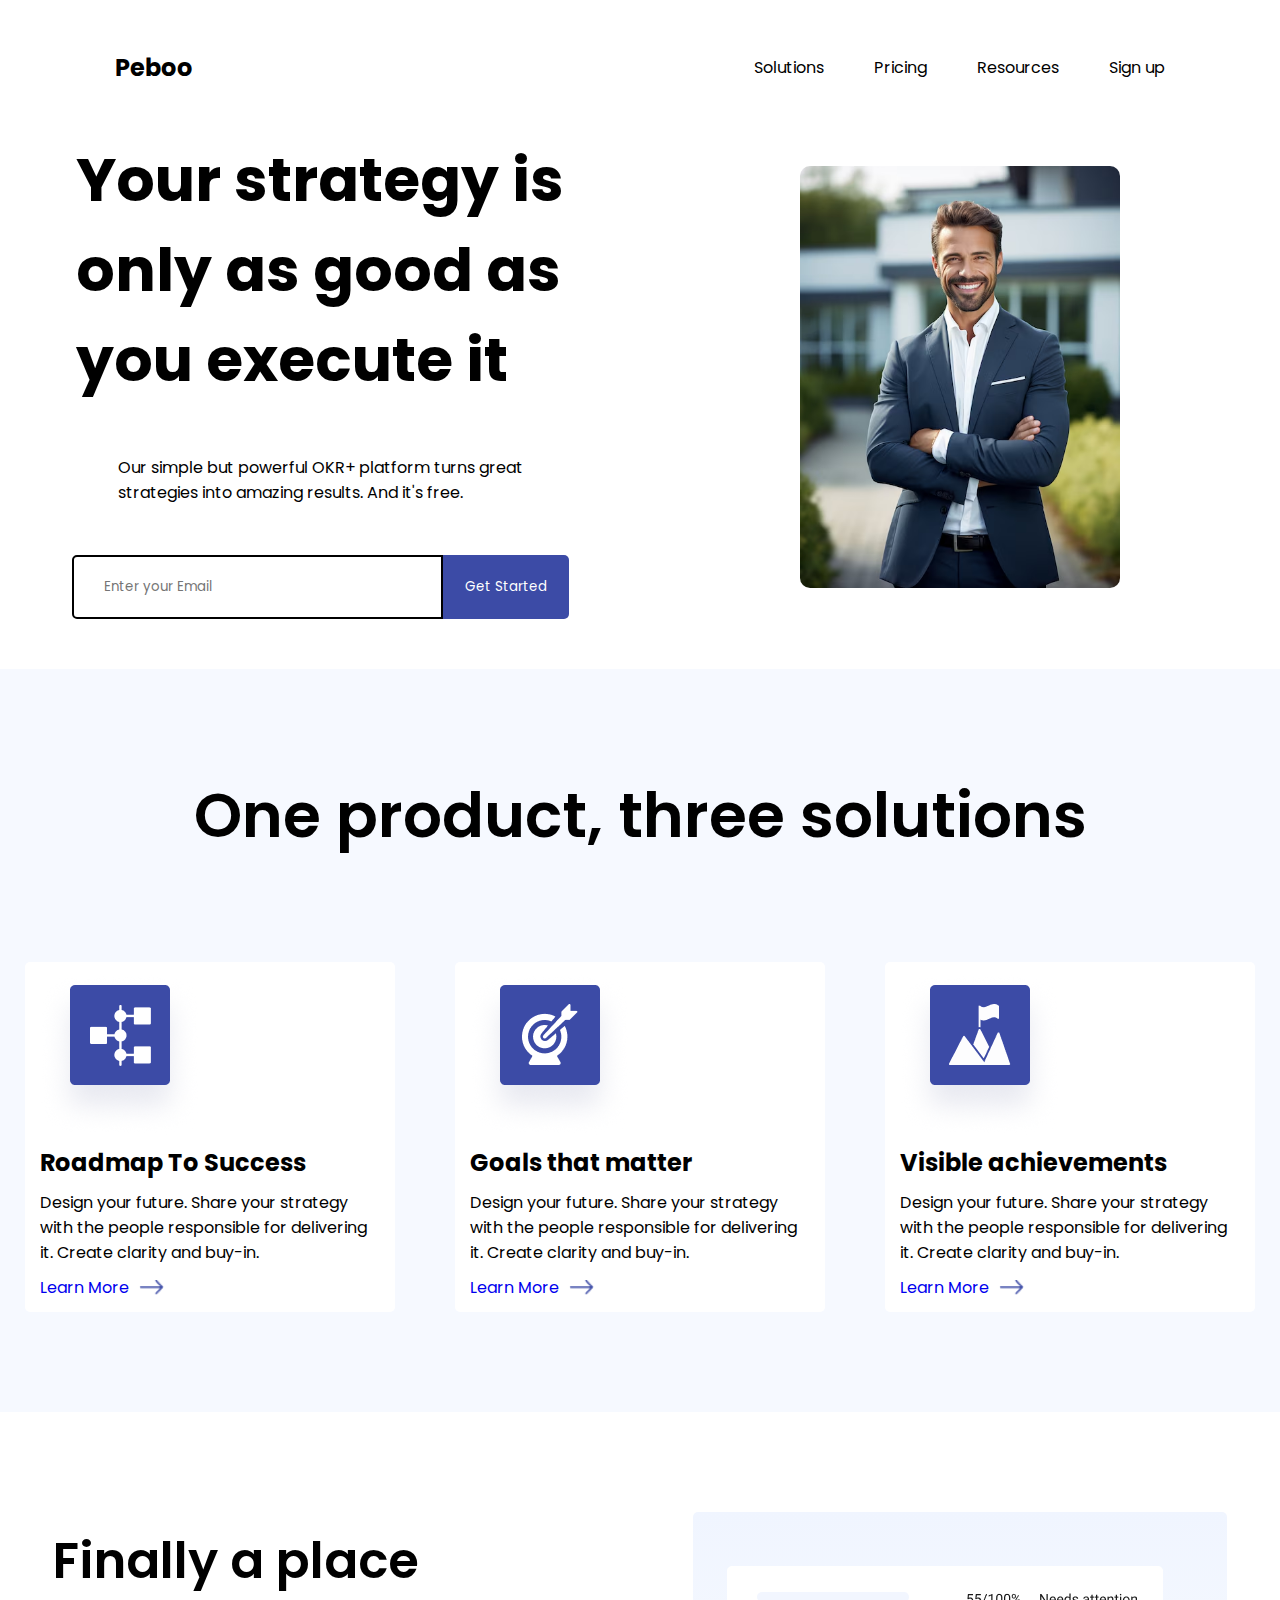
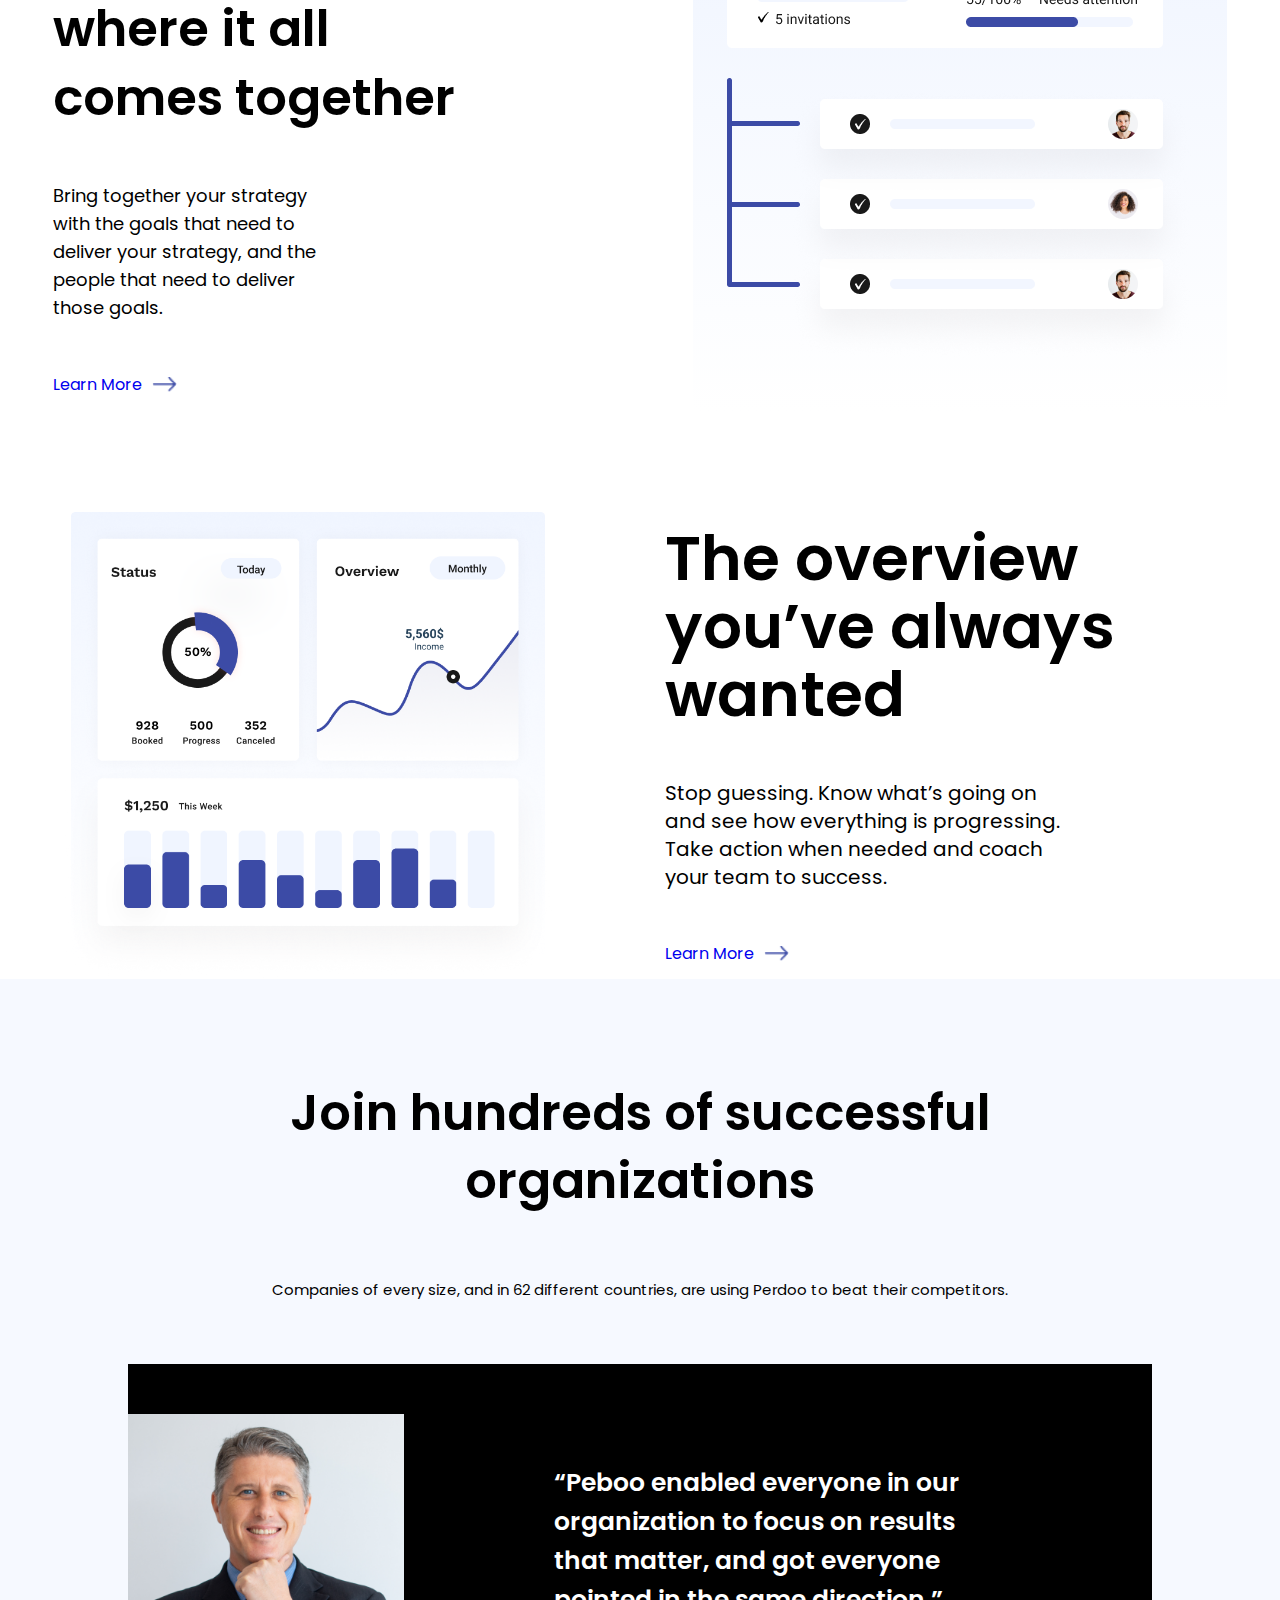
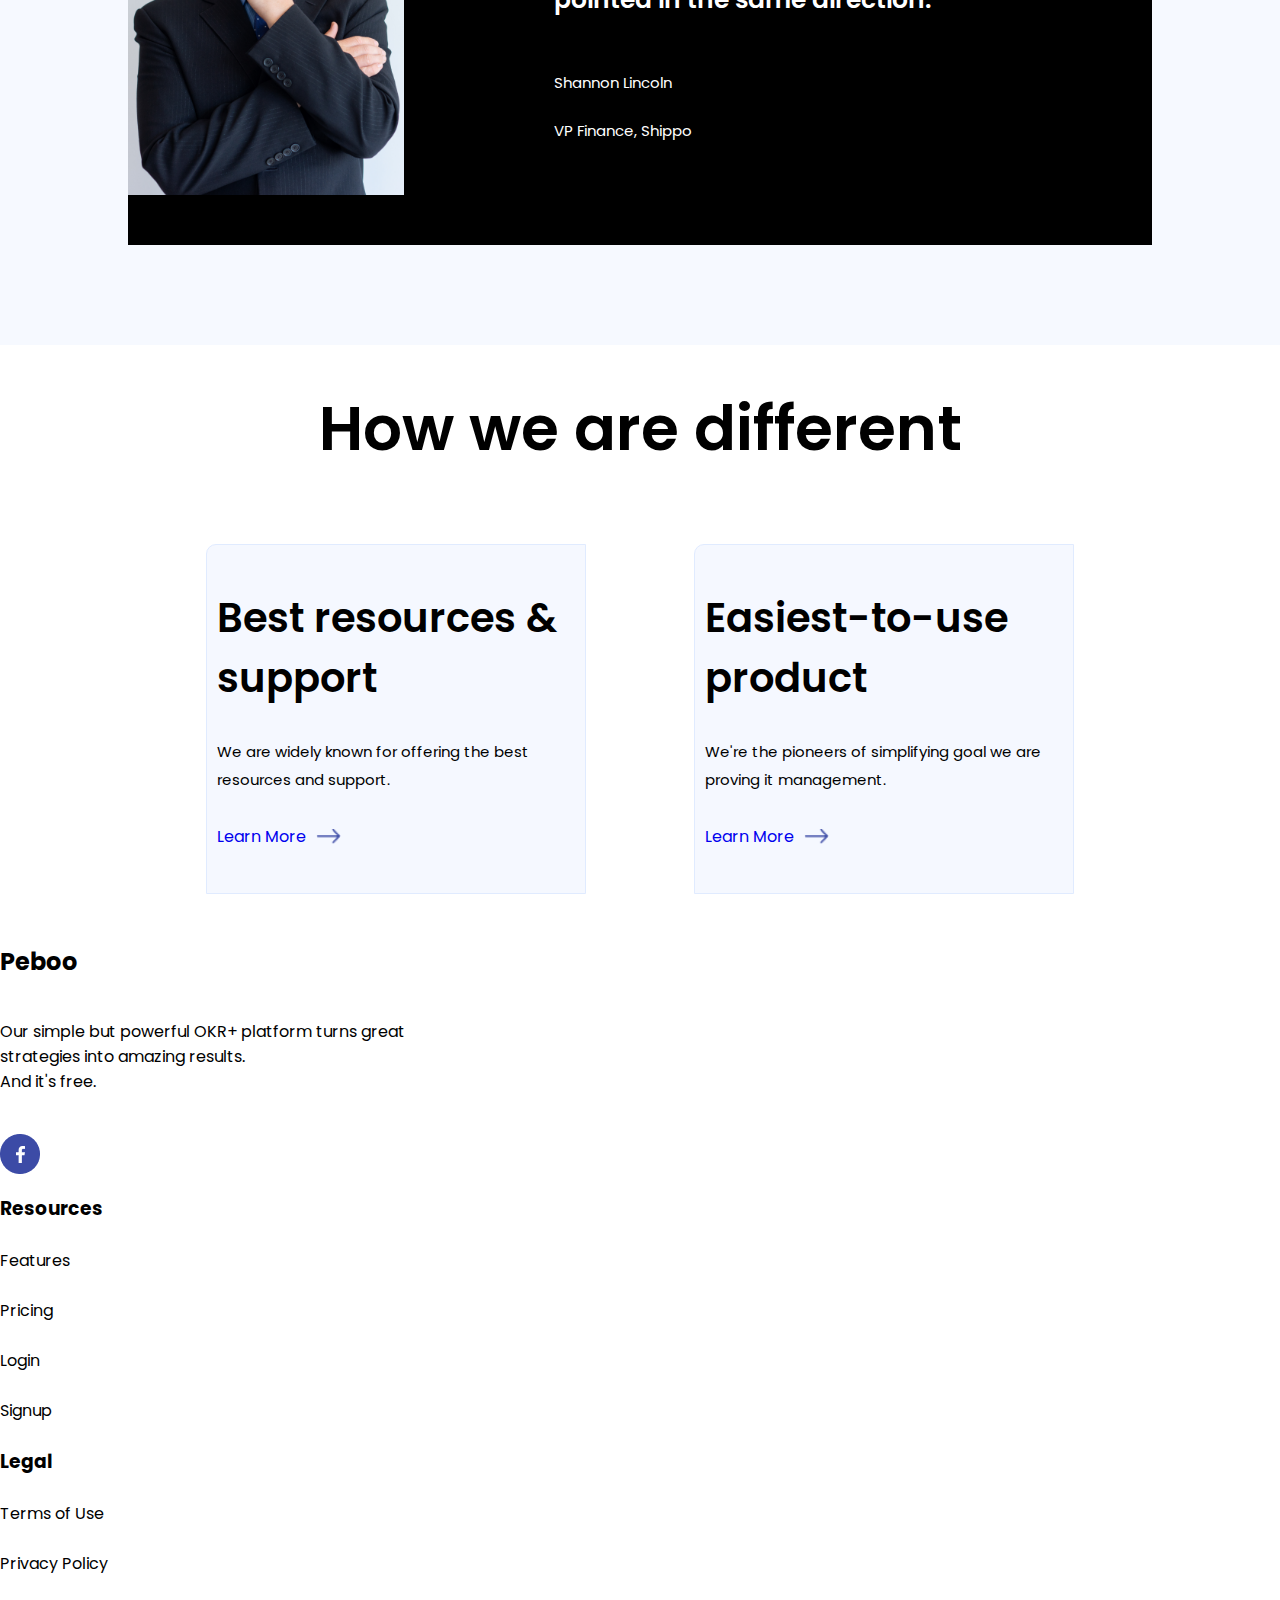
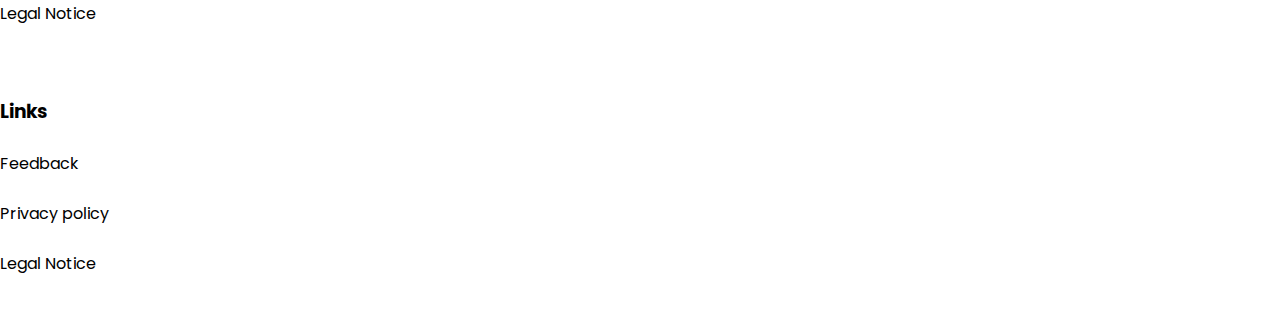
<file: index.html>
<!DOCTYPE html>
<html lang="en">

<head>
    <meta charset="UTF-8">
    <meta name="viewport "content="width=device-width, initial-scale=1.0">
    <title>Document</title>
    <link rel="stylesheet" href="styleR.css">
</head>

<body>

    <!-- HERO-1 -->

    <section class="section-1">
        <div class="navbar">
            <h2>Peboo</h2>
            <div class="links">
                <a href="#">Solutions</a>
                <a href="#">Pricing</a>
                <a href="#">Resources</a>
                <a href="#">Sign up</a>

            </div>
            <div class="hamburger">
                <div class="line"></div>
                <div class="line"></div>
                <div class="line"></div>
            </div>
        </div>
        <div class="hero">
            <div class="heroLeft">
                <h1>Your strategy is <span></span> only as good as <span></span> you execute it</h1>
                <p>Our simple but powerful OKR+ platform turns great <span></span> strategies into amazing results. And
                    it's free.</p>
                <div class="heroLeft-box">
                    <input type="email" placeholder="Enter your Email">
                    <button class="btn-1">Get Started</button>
                </div>
            </div>
            <div class="heroRight">
                <img src="./Assets/heroImage.png" alt="">
            </div>
        </div>
    </section>

    <!-- ===================HERO-2================= -->

    <section class="hero2">
        <h1>One product, three solutions</h1>
        <div class="cards">
            <div class="card">
                <img src="./Assets/card-1.png" alt="">
                <h2>Roadmap To Success</h2>
                <p>Design your future. Share your strategy with the people responsible for delivering it. Create clarity
                    and buy-in.</p>
                <div class="miniDiv">
                    <a href="#">Learn More</a>
                    <img src="./Assets/arrow.png" alt="">
                </div>
            </div>
            <div class="card">
                <img src="./Assets/card-2.png" alt="">
                <h2>Goals that matter</h2>
                <p>Design your future. Share your strategy with the people responsible for delivering it. Create clarity
                    and buy-in.</p>
                <div class="miniDiv">
                    <a href="#">Learn More</a>
                    <img src="./Assets/arrow.png" alt="">
                </div>
            </div>
            <div class="card">
                <img src="./Assets/card-3.png" alt="">
                <h2>Visible achievements</h2>
                <p>Design your future. Share your strategy with the people responsible for delivering it. Create clarity
                    and buy-in.</p>
                <div class="miniDiv">
                    <a href="#">Learn More</a>
                    <img src="./Assets/arrow.png" alt="">
                </div>
            </div>
        </div>
    </section>

    <!-- =====================ABOUT=================== -->
    <section class="about">
        <div class="aboutLeft">
            <h1>Finally a place where it all comes together</h1>
            <p>Bring together your strategy with the goals that need to deliver your strategy, and the people that need
                to deliver those goals.</p>
            <div class="miniDiv">
                <a href="#">Learn More</a>
                <img src="./Assets/arrow.png" alt="">
            </div>
        </div>
        <div class="aboutRight">
            <img src="./Assets/aboutImage.png" alt="">
        </div>
    </section>

    <!-- ================OVERVIEW================= -->

    <section class="overview">
        <div class="overviewLeft">
            <img src="./Assets/overview.png" alt="">
        </div>
        <div class="overviewRight">
            <h1>The overview you’ve always wanted</h1>
            <p>Stop guessing. Know what’s going on and see how everything is progressing. Take action when needed and
                coach your team to success.</p>
            <div class="miniDiv">
                <a href="#">Learn More</a>
                <img src="./Assets/arrow.png" alt="">
            </div>
        </div>
    </section>

    <!-- =================ORGANIZATION================== -->

    <section class="hero3">
        <h1>Join hundreds of successful organizations</h1>
        <p>Companies of every size, and in 62 different countries, are using Perdoo to beat their competitors.</p>

        <div class="info">
            <img src="./Assets/hero-3 image.png" alt="">

            <div class="content">
                <h3>“Peboo enabled everyone in our organization to focus on results that matter, and got everyone
                    pointed in the same direction.”</h3>
                <div class="miniContent">
                    <p>Shannon Lincoln</p>
                    <p>VP Finance, Shippo</p>
                </div>
            </div>
        </div>
    </section>

    <!-- ===================SECTION-6================== -->

    <section class="question">
        <h1>How we are different</h1>
        <div class="cards1">
            <div class="card1">
                <h4>Best resources & support</h4>
                <p>We are widely known for offering the best resources and support.</p>
                <div class="miniDiv">
                    <a href="#">Learn More</a>
                    <img src="./Assets/arrow.png" alt="">
                </div>
            </div>
            <div class="card1">
                <h4>Easiest-to-use product</h4>
                <p>We're the pioneers of simplifying goal we are proving it management.</p>
                <div class="miniDiv">
                    <a href="#">Learn More</a>
                    <img src="./Assets/arrow.png" alt="">
                </div>
            </div>
        </div>
    </section>


    <!-- ======================FOOTER==================  -->
    <footer>
        <div class="div1">
            <h2>Peboo</h2>
            <p>Our simple but powerful OKR+ platform turns great<span></span> strategies into amazing results.<span></span> And it's free.</p>
            <img src="./Assets/socialmedia image.png" alt="">
        </div>
        <div class="foot1">
            <h3>Resources</h3>
            <p>Features</p>
            <p>Pricing</p>
            <p>Login</p>
            <p>Signup</p>
        </div>
        <div class="foot2">
            <h3>Legal</h3>
            <p>Terms of Use</p>
            <p>Privacy Policy</p>
            <p>Legal Notice</p>
        </div>
        <div class="foot3">
            <h3>Links</h3>
            <p>Feedback</p>
            <p>Privacy policy</p>
            <p>Legal Notice</p>
        </div>
    </footer>

</body>
</html>
</file>
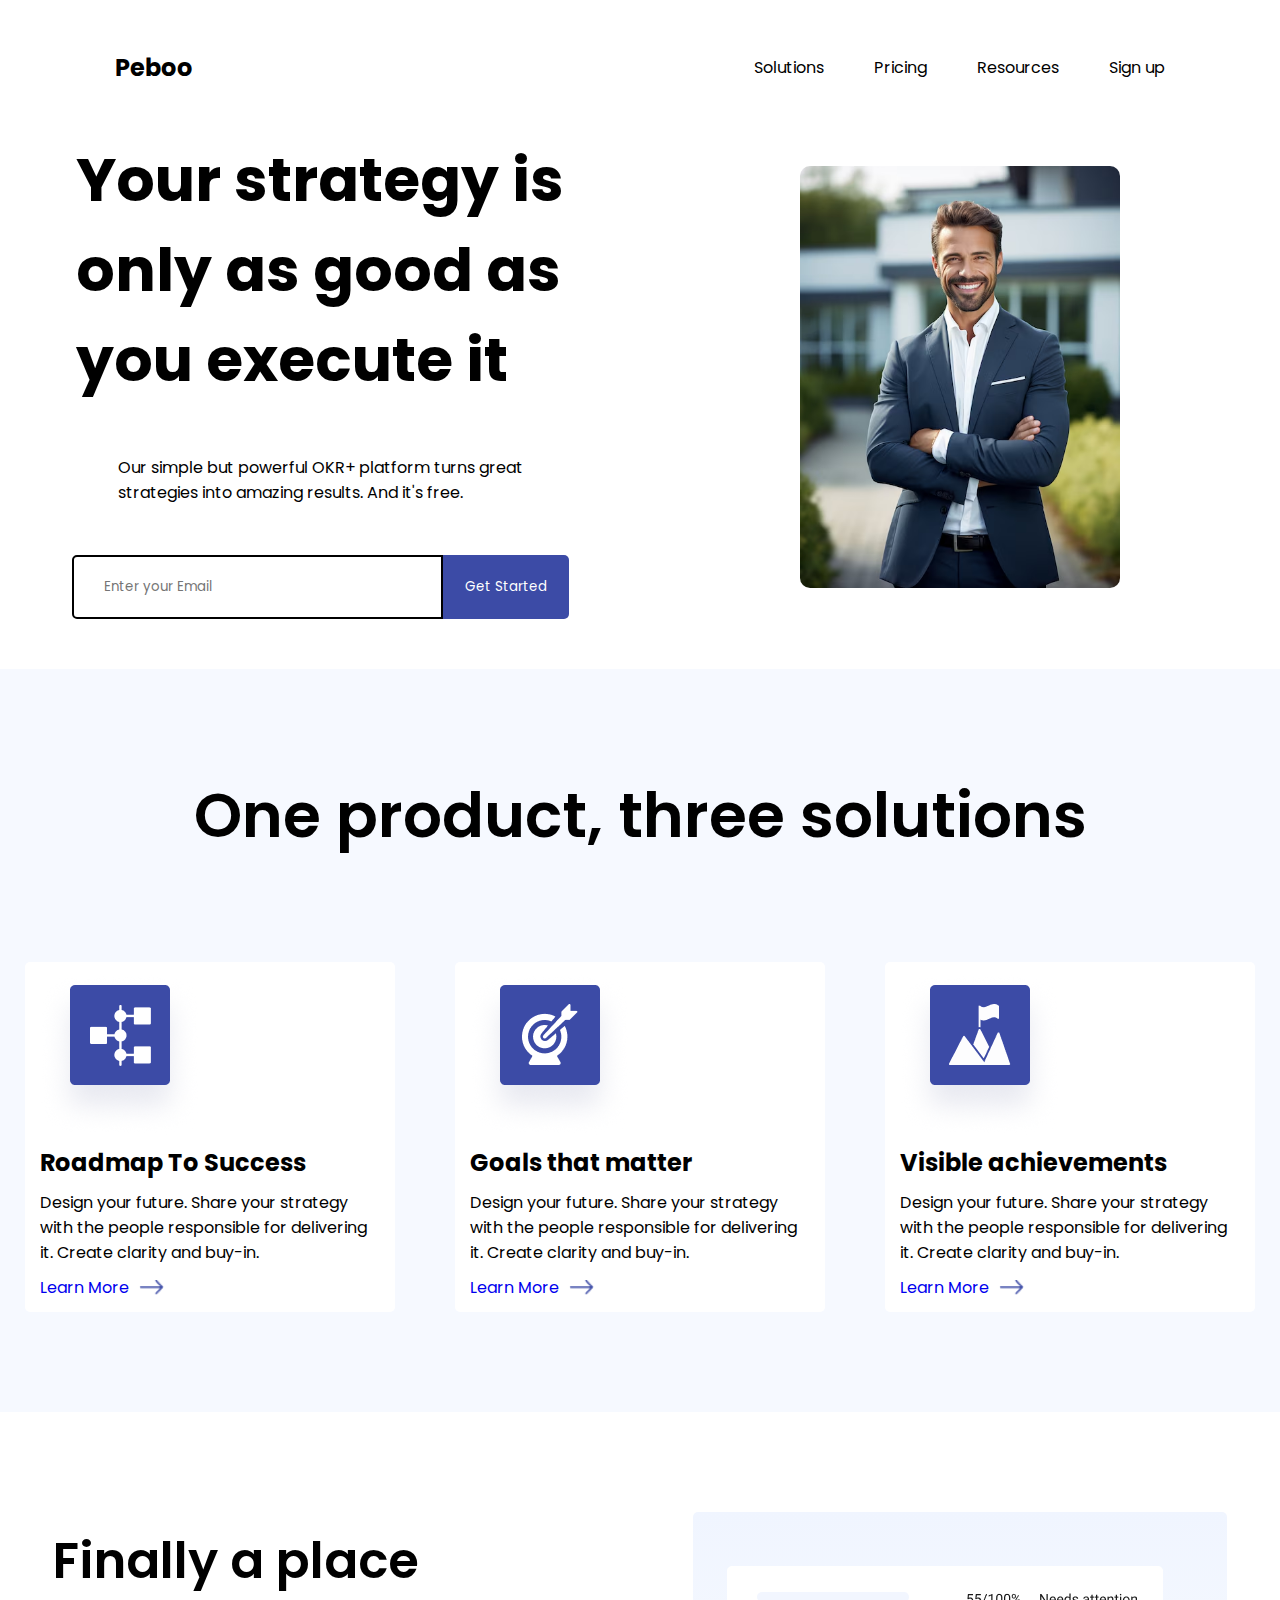
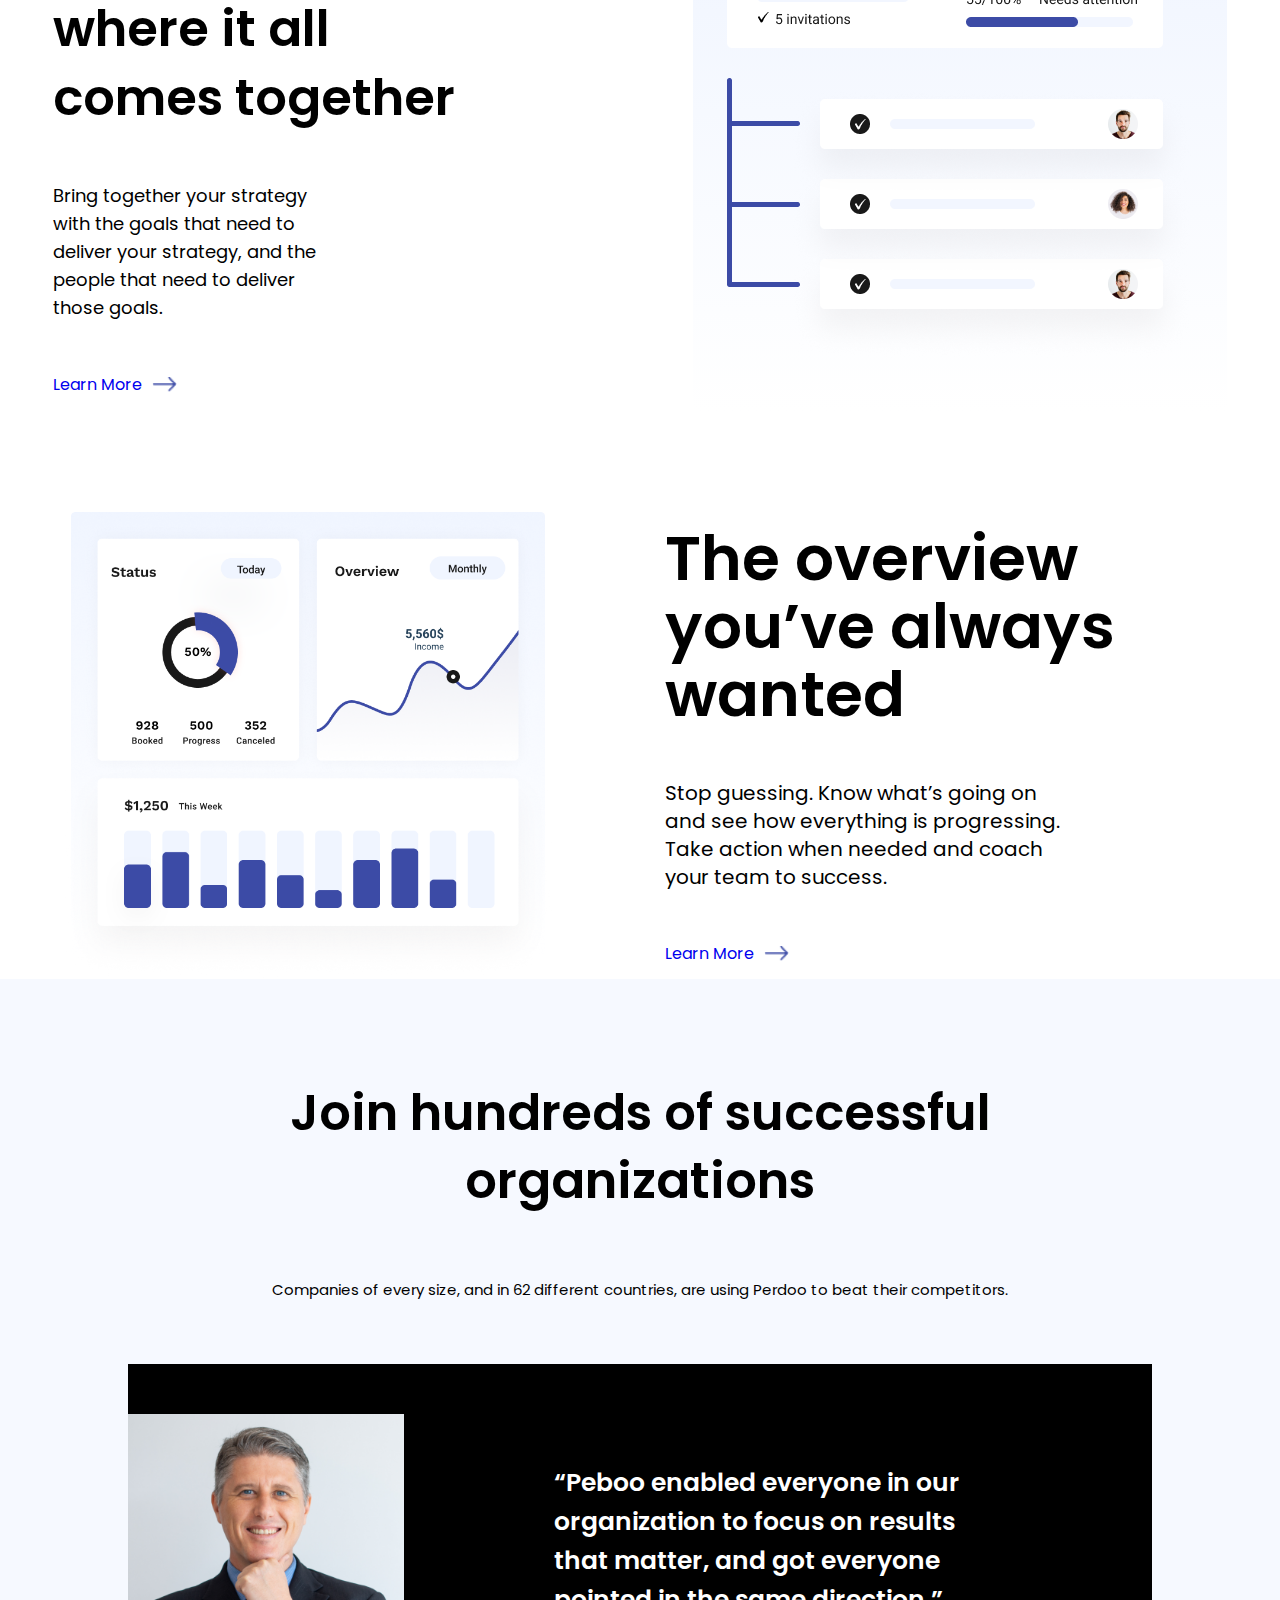
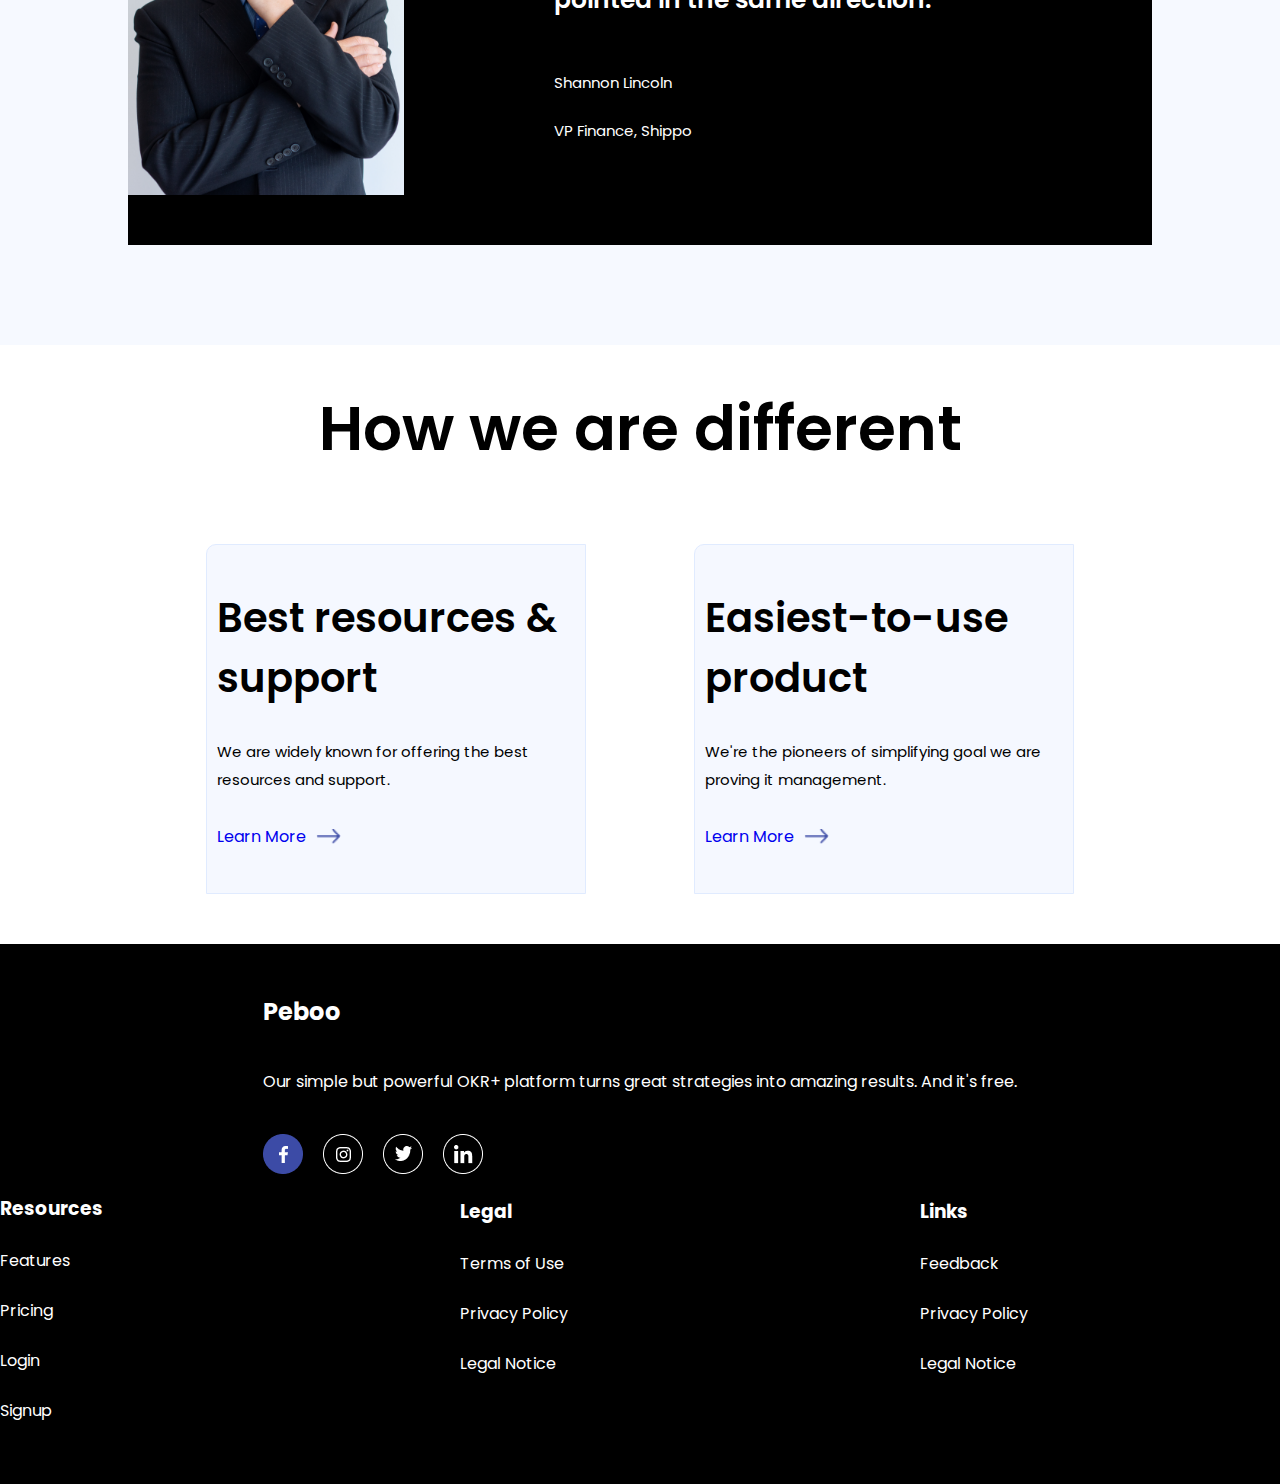
<file: indexResponsive.html>
<!DOCTYPE html>
<html lang="en">

<head>
    <meta charset="UTF-8">
    <meta name="viewport " content="width=device-width, initial-scale=1.0">
    <title>Document</title>
    <link rel="stylesheet" href="styleR.css">
</head>

<body>

    <!-- HERO-1 -->

    <section class="section-1">
        <div class="navbar">
            <h2>Peboo</h2>
            <div class="links">
                <a href="#">Solutions</a>
                <a href="#">Pricing</a>
                <a href="#">Resources</a>
                <a href="#">Sign up</a>

            </div>
            <div class="hamburger">
                <div class="line"></div>
                <div class="line"></div>
                <div class="line"></div>
            </div>
        </div>
        <div class="hero">
            <div class="heroLeft">
                <h1>Your strategy is <span></span> only as good as <span></span> you execute it</h1>
                <p>Our simple but powerful OKR+ platform turns great <span></span> strategies into amazing results. And
                    it's free.</p>
                <div class="heroLeft-box">
                    <input type="email" placeholder="Enter your Email">
                    <button class="btn-1">Get Started</button>
                </div>
            </div>
            <div class="heroRight">
                <img src="./Assets/heroImage.png" alt="">
            </div>
        </div>
    </section>

    <!-- ===================HERO-2================= -->

    <section class="hero2">
        <h1>One product, three solutions</h1>
        <div class="cards">
            <div class="card">
                <img src="./Assets/card-1.png" alt="">
                <h2>Roadmap To Success</h2>
                <p>Design your future. Share your strategy with the people responsible for delivering it. Create clarity
                    and buy-in.</p>
                <div class="miniDiv">
                    <a href="#">Learn More</a>
                    <img src="./Assets/arrow.png" alt="">
                </div>
            </div>
            <div class="card">
                <img src="./Assets/card-2.png" alt="">
                <h2>Goals that matter</h2>
                <p>Design your future. Share your strategy with the people responsible for delivering it. Create clarity
                    and buy-in.</p>
                <div class="miniDiv">
                    <a href="#">Learn More</a>
                    <img src="./Assets/arrow.png" alt="">
                </div>
            </div>
            <div class="card">
                <img src="./Assets/card-3.png" alt="">
                <h2>Visible achievements</h2>
                <p>Design your future. Share your strategy with the people responsible for delivering it. Create clarity
                    and buy-in.</p>
                <div class="miniDiv">
                    <a href="#">Learn More</a>
                    <img src="./Assets/arrow.png" alt="">
                </div>
            </div>
        </div>
    </section>

    <!-- =====================ABOUT=================== -->
    <section class="about">
        <div class="aboutLeft">
            <h1>Finally a place where it all comes together</h1>
            <p>Bring together your strategy with the goals that need to deliver your strategy, and the people that need
                to deliver those goals.</p>
            <div class="miniDiv">
                <a href="#">Learn More</a>
                <img src="./Assets/arrow.png" alt="">
            </div>
        </div>
        <div class="aboutRight">
            <img src="./Assets/aboutImage.png" alt="">
        </div>
    </section>

    <!-- ================OVERVIEW================= -->

    <section class="overview">
        <div class="overviewLeft">
            <img src="./Assets/overview.png" alt="">
        </div>
        <div class="overviewRight">
            <h1>The overview you’ve always wanted</h1>
            <p>Stop guessing. Know what’s going on and see how everything is progressing. Take action when needed and
                coach your team to success.</p>
            <div class="miniDiv">
                <a href="#">Learn More</a>
                <img src="./Assets/arrow.png" alt="">
            </div>
        </div>
    </section>

    <!-- =================ORGANIZATION================== -->

    <section class="hero3">
        <h1>Join hundreds of successful organizations</h1>
        <p>Companies of every size, and in 62 different countries, are using Perdoo to beat their competitors.</p>

        <div class="info">
            <img src="./Assets/hero-3 image.png" alt="">

            <div class="content">
                <h3>“Peboo enabled everyone in our organization to focus on results that matter, and got everyone
                    pointed in the same direction.”</h3>
                <div class="miniContent">
                    <p>Shannon Lincoln</p>
                    <p>VP Finance, Shippo</p>
                </div>
            </div>
        </div>
    </section>

    <!-- ===================SECTION-6================== -->

    <section class="question">
        <h1>How we are different</h1>
        <div class="cards1">
            <div class="card1">
                <h4>Best resources & support</h4>
                <p>We are widely known for offering the best resources and support.</p>
                <div class="miniDiv">
                    <a href="#">Learn More</a>
                    <img src="./Assets/arrow.png" alt="">
                </div>
            </div>
            <div class="card1">
                <h4>Easiest-to-use product</h4>
                <p>We're the pioneers of simplifying goal we are proving it management.</p>
                <div class="miniDiv">
                    <a href="#">Learn More</a>
                    <img src="./Assets/arrow.png" alt="">
                </div>
            </div>
        </div>
    </section>


    <!-- ======================FOOTER==================  -->


    <footer class="footer">
        <div class="div1">
            <h2>Peboo</h2>
            <p>Our simple but powerful OKR+ platform turns great strategies into amazing
                results. And it's free.</p>
            <img src="./Assets/socialmedia image.png" alt="">
        </div>
        <div class="foot">
            <div class="foot1">
                <h3>Resources</h3>
                <p>Features</p>
                <p>Pricing</p>
                <p>Login</p>
                <p>Signup</p>
            </div>
            <div class="foot2">
                <h3>Legal</h3>
                <p>Terms of Use</p>
                <p>Privacy Policy</p>
                <p>Legal Notice</p>
            </div>
            <div class="foot3">
                <h3>Links</h3>
                <p>Feedback</p>
                <p>Privacy Policy</p>
                <p>Legal Notice</p>
            </div>
        </div>


    </footer>

</body>

</html>
</file>
<file: styleR.css>
@import url('https://fonts.googleapis.com/css2?family=Poppins:ital,wght@0,100;0,200;0,300;0,400;0,500;0,600;0,700;0,800;0,900;1,100;1,200;1,300;1,400;1,500;1,600;1,700;1,800;1,900&display=swap');

* {
    margin: 0;
    padding: 0;
    box-sizing: border-box;
    font-family: "Poppins", sans-serif;
}

.section-1 {
    width: 100%;
    padding-bottom: 50px;
}

.navbar {
    /* width: 80%; */
    height: 15vh;
    display: flex;
    justify-content: space-around;
    align-items: center;
    gap: 330px;

}

.links {
    display: flex;
    justify-content: center;
    align-items: center;
    gap: 50px;
}

.links a {
    text-decoration: none;
    color: black;
}

.hamburger {
    display: flex;
    flex-direction: column;
    justify-content: center;
    align-items: center;
    display: none;
}

.line {
    width: 40px;
    height: 8px;
    background-color: black;

}

@media(max-width: 825px) {
    .navbar {
        justify-content: space-evenly;
        align-items: center;
        gap: 150px;
    }

    .heroLeft-box {
        width: 90%;
    }

    .hamburger {
        display: flex;
        gap: 4px;
    }

    .links {
        display: none;
    }
}

/* -------------------HERO----------------------  */

.hero {
    width: 100%;
    display: flex;
    justify-content: space-evenly;
    align-items: center;
}



.heroLeft {
    width: 50%;
    display: flex;
    flex-direction: column;
    justify-content: center;
    align-items: center;
    text-align: left;
    gap: 50px;
}

.heroLeft h1 {
    font-size: 60px;
}

.heroLeft-box {
    display: flex;
    justify-content: center;

}


.heroLeft-box input {
    border: 2px solid black;
    border-radius: 5px 0 0 5px;
    padding: 20px 80px 20px 30px;


}

.btn-1 {
    border: none;
    padding: 22px;
    border-radius: 0 5px 5px 0;
    background-color: #3C4BA6;
    color: white;
}



span {
    display: block;
}

@media(max-width:949px) {

    .hero {
        flex-direction: column;
        gap: 20px;
    }

    .heroLeft {
        width: 100%;
        justify-content: center;
        align-items: center;
        text-align: center;
        gap: 30px;

    }

    .heroLeft h1 {
        width: 90%;
        font-size: 40px;
    }

    span {
        display: none;
    }

    .heroLeft-box input {
        padding: 15px 75px 15px 25px;

    }

    .btn-1 {
        padding: 18px;
    }



    .heroRight {
        display: flex;
        justify-content: center;
        align-items: center;
    }

    .heroRight img {
        width: 70%;
    }

}

.heroRight {
    width: 50%;
    display: flex;
    justify-content: center;
    align-items: center;
}

.heroRight img {
    width: 50%;
    border-radius: 10px;
}



@media(max-width: 1051px) {


    .heroLeft p {
        width: 80%;
        font-size: 15px;
    }



    .btn-1 {
        border: none;
        padding: 18px;
    }
}





/* ---------------HERO-2----------------- */

.hero2 {
    width: 100%;
    background-color: #F6F9FF;
    text-align: center;
    display: flex;
    justify-content: center;
    align-items: center;
    flex-direction: column;
    gap: 100px;
    padding: 100px 0 100px 0;
}


.hero2 h1 {
    font-size: 62px;
    font-weight: 600;
}

.cards {
    width: 100%;
    display: flex;
    justify-content: center;
    align-items: center;
    flex-wrap: wrap;
    gap: 60px;
}

.card {
    max-width: 370px;
    height: 350px;
    border-radius: 5px;
    background-color: white;
    display: flex;
    flex-direction: column;
    justify-content: center;
    align-items: flex-start;
    text-align: start;
    gap: 10px;
    padding: 15px;
}


.miniDiv {
    display: flex;
    justify-content: center;
    align-items: center;
    gap: 10px;

}

.miniDiv a {
    text-decoration: none;
}

.miniDiv img {
    width: 25px;
    height: 15px;
}

@media(max-width:420px) {
    .hero2 h1 {
        font-size: 40px;
    }
   

}


/* -========================About======================== */

.about {
    width: 100%;
    display: flex;
    justify-content: center;
    align-items: center;
    padding: 100px 0;

}


.aboutLeft {
    width: 50%;
    display: flex;
    justify-content: center;
    flex-direction: column;
    align-items: start;
    gap: 50px;
}

.aboutLeft h1 {
    width: 70%;
    font-size: 62px;
    font-weight: 600;
    line-height: 68.2px;
    text-align: left;

}

.aboutLeft p {
    /* font-family: Work Sans; */
    width: 45%;
    font-size: 20px;
    font-weight: 400;
    line-height: 28px;
    text-align: left;
}


.aboutRight {
    width: 534px;
    height: 500px;
    background: linear-gradient(180deg, #F0F5FF 0%, #FFFFFF 100%);
    display: flex;
    justify-content: center;
    align-items: center;
    border-radius: 5px;
}


@media(max-width: 1431px) {
    .aboutLeft h1 {
        font-size: 50px;
    }

    .aboutLeft p {
        font-size: 18px;
    }
}


@media(max-width: 1155px) {
    .aboutLeft h1 {
        font-size: 45px;
    }

    .aboutLeft p {
        font-size: 15px;
    }
}

@media(max-width: 1155px) {
    .aboutLeft h1 {
        font-size: 35px;
    }
}

@media(max-width:916px) {

    .about {
        flex-direction: column;
        gap: 50px;
    }

    .aboutLeft {
        width: 100%;
        align-items: center;
    }

    .aboutLeft h1 {
        width: 80%;
        text-align: center;
    }

    .aboutLeft p {
        width: 70%;
        text-align: center;
    }

    .aboutRight {
        width: 350px;
        height: 300px;
    }

    .aboutRight img {
        width: 75%;

    }
}

/* =======================OVERVIEW=================== */

.overview {
    width: 100%;
    display: flex;
    justify-content: center;
    align-items: center;
    gap: 50px;
}

.overviewLeft {
    width: 50%;
    display: flex;
    justify-content: center;
    align-items: center;

}

.overviewLeft img {
    width: 80%;
}

.overviewRight {
    width: 50%;
    display: flex;
    justify-content: center;
    align-items: start;
    flex-direction: column;
    gap: 50px;
}

.overviewRight h1 {
    width: 80%;
    font-size: 62px;
    font-weight: 600;
    line-height: 68.2px;
    text-align: left;

}

.overviewRight p {
    width: 65%;
    font-size: 20px;
    font-weight: 400;
    line-height: 28px;
    text-align: left;
}


@media(max-width: 1220px) {
    .overviewRight h1 {
        /* width: 80%; */
        font-size: 55px;
    }

}

@media(max-width: 1050px) {
    .overviewRight h1 {
        /* width: 80%; */
        font-size: 45px;
    }
}

@media(max-width: 916px) {
    .overview {
        flex-direction: column-reverse;
    }

    .overviewRight {
        width: 100%;
        align-items: center;
    }

    .overview h1 {
        text-align: center;
        font-size: 40px;
    }

    .overviewRight p {
        width: 70%;
        font-size: 15px;
        text-align: center;

    }

    .overviewLeft img {
        width: 100%;
    }
}


/* =================ORGANIZATION================== */

.hero3 {
    width: 100%;
    display: flex;
    justify-content: center;
    align-items: center;
    flex-direction: column;
    text-align: center;
    background-color: #F6F9FF;
    gap: 60px;
    padding: 100px 0 100px 0;
}

.hero3 h1 {
    width: 70%;
    font-size: 62px;
    font-weight: 600;
    line-height: 68.2px;
    text-align: center;
}

.hero3 p {
    font-size: 20px;
    font-weight: 400;
    line-height: 28px;
    text-align: center;
}

.info {
    width: 80%;
    /* height: 450px; */
    display: flex;
    justify-content: center;
    align-items: center;
    background-color: black;
    color: white;
    padding: 50px 0;
}

.info img {
    width: 27%;
}

.content {
    display: flex;
    justify-content: center;
    align-items: center;
    flex-direction: column;
    gap: 50px;
}

.content h3 {
    width: 60%;
    font-size: 30px;
    font-weight: 600;
    line-height: 39px;
    text-align: left;
}

.miniContent {
    width: 60%;
    display: flex;
    justify-content: center;
    align-items: start;
    flex-direction: column;
    gap: 20px;
}


.miniContent p {
    width: 60%;
    text-align: start;
}

@media(max-width: 1389px) {
    .hero3 h1 {
        font-size: 58px;
    }

    .content h3 {
        font-size: 28px;
    }

    .hero3 p {
        font-size: 18px;
    }
}

@media(max-width: 1296px) {
    .content h3 {
        font-size: 25px;
    }

    .hero3 h1 {
        font-size: 50px;
    }

    .hero3 p {
        font-size: 15px;
    }

}

@media(max-width: 1157px) {
    .hero3 h1 {
        font-size: 40px;
    }

    .content h3 {
        font-size: 20px;
    }

}

@media(max-width: 916px) {
    .info {
        flex-direction: column;
        gap: 30px;
    }

    .content h3 {
        width: 80%;
        text-align: center;
    }

    .hero3 h1 {
        width: 100%;
    }

    .miniContent {
        width: 80%;
    }
}


/*  ===================SECTION-6==================  */


.question {
    width: 100%;
    display: flex;
    justify-content: center;
    align-items: center;
    flex-direction: column;
    gap: 80px;
    padding: 50px 0;
}

.question h1 {
    width: 100%;
    font-size: 62px;
    font-weight: 600;
    line-height: 68.2px;
    text-align: center;
}






.cards1 {
    width: 80%;
    display: flex;
    justify-content: space-evenly;
    align-items: center;
    flex-wrap: wrap;
    gap: 30px;
}


.card1 {
    width: 380px;
    height: 350px;
    border-radius: 10px 0px 0px 0px;
    /* padding: 50px 80px; */
    border: 1px solid #E0EBFF;
    background: #F5F8FF;
    display: flex;
    justify-content: center;
    align-items: flex-start;
    flex-direction: column;
    gap: 30px;
    padding: 0 10px;

}

.card1 h4 {
    width: 100%;
    font-size: 40px;
    font-weight: 600;
    line-height: 60px;
    text-align: left;


}

.card1 p {
    width: 100%;
    font-size: 15px;
    font-weight: 400;
    line-height: 28px;
    text-align: left;

}

@media(max-width: 916px) {

    .hero2 h1 {
        width: 80%;
    }

    .card {
        width: 85%;
    }

    .card1 h4 {
        font-size: 30px;
    }

    .card1 p {
        font-size: 12px;
    }
}

/* =========================FOOTER================  */

.footer {
    width: 100%;
    background-color: black;
    color: white;
    display: flex;
    justify-content: space-evenly;
    align-items: center;
    flex-wrap: wrap;
    padding: 50px 0;
}

.div1 {
    /* width: 20%; */
    display: flex;
    justify-content: center;
    align-items: flex-start;
    flex-direction: column;
    gap: 40px;
    padding: 0 0 10px 0;

}
.foot{
    width: 100%;
    display: flex;
    justify-content: space-evenly;
    align-items: center;
    gap: 100px;
}

.foot1 {
    width: 35%;
    height: 250px;
    display: flex;
    justify-content: center;
    align-items: flex-start;
    flex-direction: column;
    gap: 25px;
}

 .foot2 {
    width: 35%; 
    height: 250px;
    display: flex;
    justify-content: center;
    align-items: flex-start;
    flex-direction: column;
    gap: 25px;
    padding: 0 0 45px 0;
} 

 .foot3 {
    width: 35%;
    height: 250px;
    display: flex;
    justify-content: center;
    align-items: flex-start;
    flex-direction: column;
    gap: 25px;
    padding: 0 0 45px 0;
 }  

@media(max-width: 770px) {
    footer {
        width: 100%;
        display: flex;
        flex-direction: column;
        justify-content: center;
        /* text-align: start; */
        /* flex-direction: column; */
        gap: 50px;
    }
    .foot{
        width: 50%;
        display: flex;
        justify-content: space-evenly;
        align-items: flex-start;
        /* flex-direction: column; */
        gap: 20px;
    }

    .foot1 {
        /* width: %; */
        display: flex;
        flex-direction: column;
        justify-content: center;
        gap: 20px;

    }

    .div1 {
        width: 50%;
    }
    .div1 p{
        width: 70%;
    }
}
</file>
